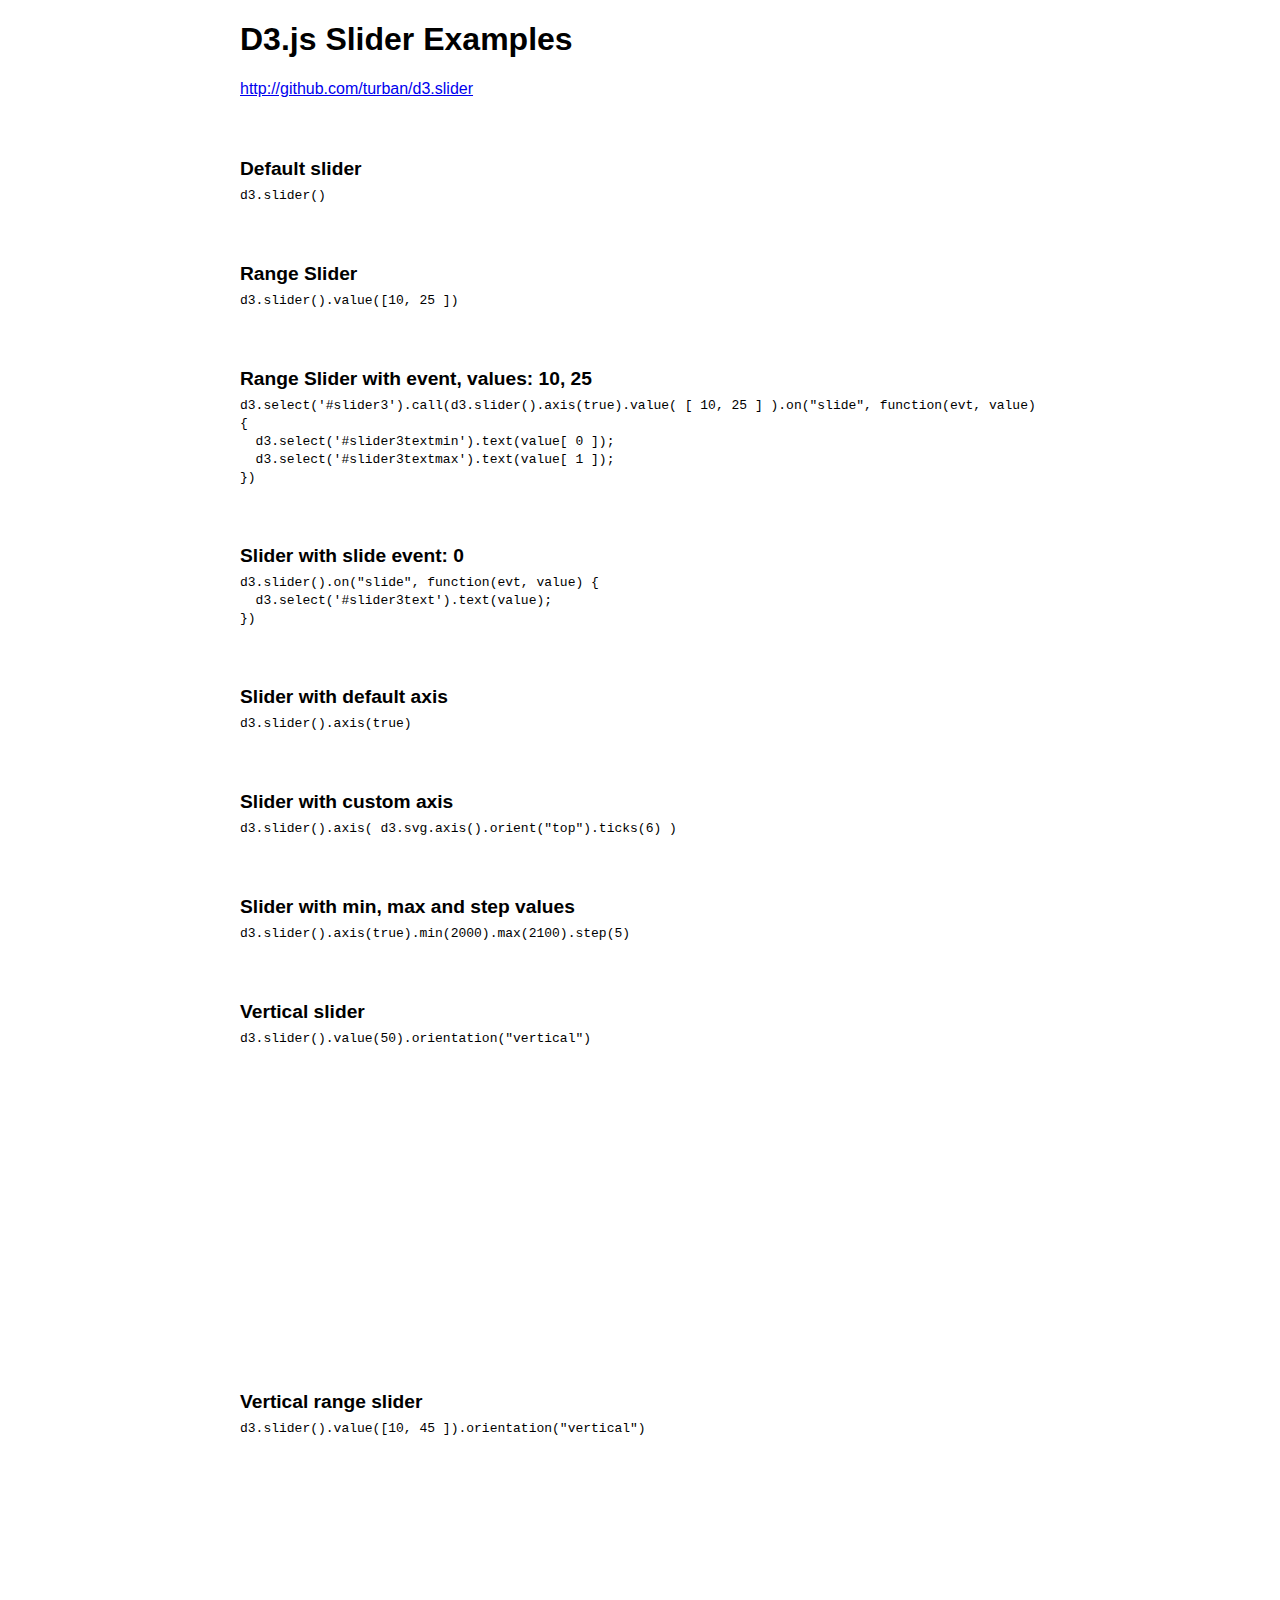
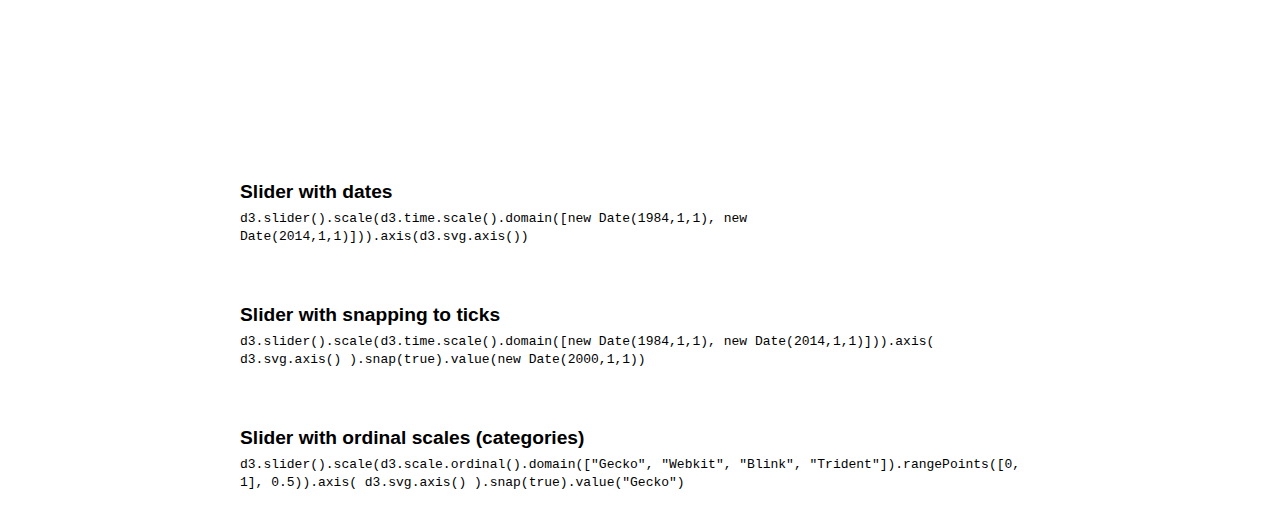
<file: Resources/d3-slider-master/index.html>
<!doctype html>
<html lang="en">
<head>
  <meta charset="utf-8" />
  <title>D3.js Slider Examples</title>
  <link rel="stylesheet" href="d3.slider.css" />  
  <style>

    body {
      font-family: Verdana,Arial,sans-serif;
    }

    h2 {
      font-size: 1.2em;
      margin: 60px 0 5px 0;
    }

    .wrapper {
      width: 800px;
      margin-left: auto;
      margin-right: auto;
    }

    .wrapper > div {
      margin: 35px 0;
    }

    #slider8 {
      height: 250px;
    }

    #slider9 {
      height: 250px;
    }


  </style>
</head>
<body>
  <div class="wrapper">

  	<h1>D3.js Slider Examples</h1>

  	<p><a href="http://github.com/turban/d3.slider">http://github.com/turban/d3.slider</a></p>

    <h2>Default slider</h2>
    <code>d3.slider()</code>
    <div id="slider1"></div>

    <h2>Range Slider</h2>
    <code>d3.slider().value([10, 25 ])</code>
    <div id="slider2"></div>

    <h2>Range Slider with event, values: <span id="slider3textmin">10</span>, <span id="slider3textmax">25</span></h2>
    <code>d3.select('#slider3').call(d3.slider().axis(true).value( [ 10, 25 ] ).on("slide", function(evt, value) {<br>
    &nbsp;&nbsp;d3.select('#slider3textmin').text(value[ 0 ]);<br />
    &nbsp;&nbsp;d3.select('#slider3textmax').text(value[ 1 ]);<br>
    })</code>
    <div id="slider3"></div>

    <h2>Slider with slide event: <span id="slider4text">0</span></h2>
    <code>d3.slider().on("slide", function(evt, value) {<br>
    &nbsp;&nbsp;d3.select('#slider3text').text(value);<br>
    })</code>
    <div id="slider4"></div>

    <h2>Slider with default axis</h2>
    <code>d3.slider().axis(true)</code>
    <div id="slider5"></div>

    <h2>Slider with custom axis</h2>
    <code>d3.slider().axis( d3.svg.axis().orient("top").ticks(6) )</code>
    <div id="slider6"></div>

    <h2>Slider with min, max and step values</h2>
    <code>d3.slider().axis(true).min(2000).max(2100).step(5)</code>
    <div id="slider7"></div>

    <h2>Vertical slider</h2>
    <code>d3.slider().value(50).orientation("vertical")</code>
    <div id="slider8"></div>

    <h2>Vertical range slider</h2>
    <code>d3.slider().value([10, 45 ]).orientation("vertical")</code>
    <div id="slider9"></div>

    <h2>Slider with dates</h2>
    <code>d3.slider().scale(d3.time.scale().domain([new Date(1984,1,1), new Date(2014,1,1)])).axis(d3.svg.axis())</code>
    <div id="slider10"></div>

    <h2>Slider with snapping to ticks</h2>
    <code>d3.slider().scale(d3.time.scale().domain([new Date(1984,1,1), new Date(2014,1,1)])).axis( d3.svg.axis() ).snap(true).value(new Date(2000,1,1))</code>
    <div id="slider11"></div>

    <h2>Slider with ordinal scales (categories)</h2>
    <code>d3.slider().scale(d3.scale.ordinal().domain(["Gecko", "Webkit", "Blink", "Trident"]).rangePoints([0, 1], 0.5)).axis( d3.svg.axis() ).snap(true).value("Gecko")</code>
    <div id="slider12"></div>

  </div>

  <script src="http://d3js.org/d3.v3.min.js"></script>
  <script src="d3.slider.js"></script>
  <script>

    d3.select('#slider1').call(d3.slider());

    d3.select('#slider2').call(d3.slider().value( [ 10, 25 ] ));

    d3.select('#slider3').call(d3.slider().axis(true).value( [ 10, 25 ] ).on("slide", function(evt, value) {
      d3.select('#slider3textmin').text(value[ 0 ]);
      d3.select('#slider3textmax').text(value[ 1 ]);
    }));

    d3.select('#slider4').call(d3.slider().on("slide", function(evt, value) {
      d3.select('#slider4text').text(value);
    }));

    d3.select('#slider5').call(d3.slider().axis(true));

    var axis = d3.svg.axis().orient("top").ticks(4);
    d3.select('#slider6').call(d3.slider().axis(axis));

    d3.select('#slider7').call(d3.slider().axis(true).min(2000).max(2100).step(5));

    d3.select('#slider8').call(d3.slider().value(50).orientation("vertical"));

    d3.select('#slider9').call(d3.slider().value( [10, 30] ).orientation("vertical"));

    d3.select('#slider10').call(d3.slider().scale(d3.time.scale().domain([new Date(1984,1,1), new Date(2014,1,1)])).axis(d3.svg.axis()));

    d3.select('#slider11').call(d3.slider().scale(d3.time.scale().domain([new Date(1984,1,1), new Date(2014,1,1)])).axis(d3.svg.axis()).snap(true).value(new Date(2000,1,1)));

    essai = d3.slider().scale(d3.scale.ordinal().domain(["Gecko", "Webkit", "Blink", "Trident"]).rangePoints([0, 1], 0.5)).axis(d3.svg.axis()).snap(true).value("Gecko");
    d3.select('#slider12').call(essai);

  </script>
 
</body>
</html>
</file>
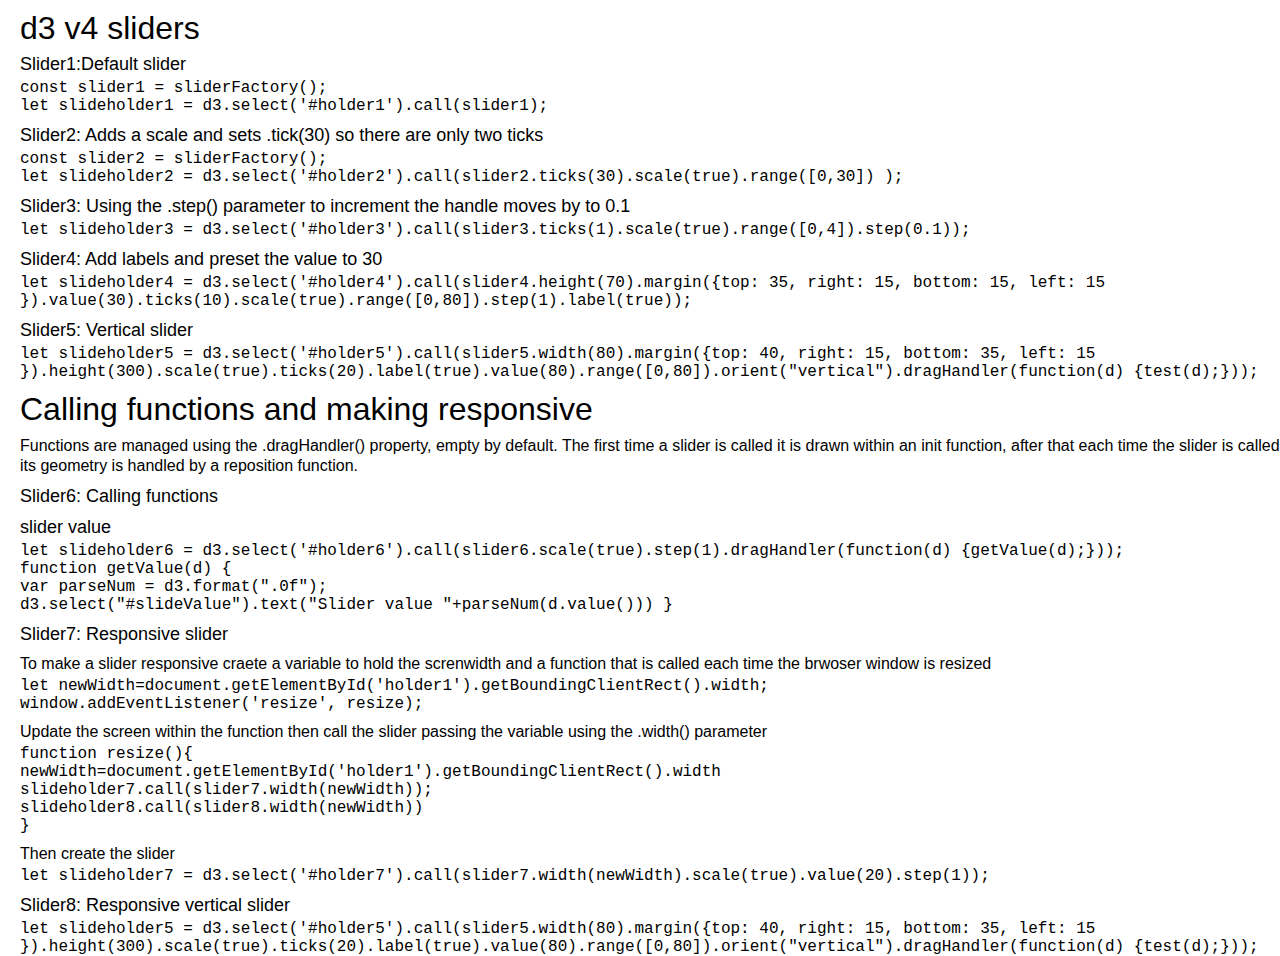
<file: Resources/d3-v4-sliders-master/index.html>
<html>


<head>
    <title>Slider</title>
		<link rel="stylesheet" type="text/css" href="./sliders.css">
		<script src="https://d3js.org/d3.v4.min.js"></script>
		<script src="./slider.js"></script>
</head>

<body>
	<h1>d3 v4 sliders</h1>

	<div id="holder1" class="holder">
		<div class="subhead">Slider1:Default slider</div>
		<div class="code">const slider1 = sliderFactory();</br>
	let slideholder1 = d3.select('#holder1').call(slider1);</div>
	</div>
	<div id="holder2" class="holder">
		<div class="subhead">Slider2: Adds a scale and sets .tick(30) so there are only two ticks</div>
		<div class="code">const slider2 = sliderFactory();</br>
	let slideholder2 = d3.select('#holder2').call(slider2.ticks(30).scale(true).range([0,30])
		);</div>
	</div>
	<div id="holder3" class="holder">
		<div class="subhead">Slider3: Using the .step() parameter to increment the handle moves by to 0.1</div>
		<div class="code">let slideholder3 = d3.select('#holder3').call(slider3.ticks(1).scale(true).range([0,4]).step(0.1));</div>
	</div>
	<div id="holder4" class="holder">
		<div class="subhead">Slider4: Add labels and preset the value to 30</div>
			<div class="code">let slideholder4 = d3.select('#holder4').call(slider4.height(70).margin({top: 35, right: 15, bottom: 15, left: 15  }).value(30).ticks(10).scale(true).range([0,80]).step(1).label(true));
			</div>
	</div>
	<div id="holder5" class="holder">
		<div class="subhead">Slider5: Vertical slider</div>
			<div class="code">let slideholder5 = d3.select('#holder5').call(slider5.width(80).margin({top: 40, right: 15, bottom: 35, left: 15  }).height(300).scale(true).ticks(20).label(true).value(80).range([0,80]).orient("vertical").dragHandler(function(d) {test(d);}));
		</div>
	</div>
	<h1>Calling functions and making responsive</h1>
	<div class="intro">Functions are managed using the .dragHandler() property, empty by default. The first time a slider is called it is drawn within an init function, after that each time the slider is called its geometry is handled by a reposition function.
	</div>
	<div id="holder6" class="holder">
		<div class="subhead">Slider6: Calling functions</div>
		<div id="slideValue" class="subhead">slider value</div>
		<div class="code">let slideholder6 = d3.select('#holder6').call(slider6.scale(true).step(1).dragHandler(function(d) {getValue(d);}));</br>
		function getValue(d) {</br>
		var parseNum = d3.format(".0f");</br>
		d3.select("#slideValue").text("Slider value "+parseNum(d.value()))
		}
		</div>
	</div>
	<div id="holder7" class="holder">
		<div class="subhead">Slider7: Responsive slider</div>
			<div class="infoText">To make a slider responsive craete a variable to hold the screnwidth and a function that is called each time the brwoser window is resized
			</div>
			<div class="code"> let newWidth=document.getElementById('holder1').getBoundingClientRect().width;</br>
			window.addEventListener('resize', resize);</br>
			</div>
			<div class="infoText">Update the screen within the function then call the slider passing the variable using the .width() parameter</div>
			<div class="code">function resize(){</br>
				newWidth=document.getElementById('holder1').getBoundingClientRect().width</br>
				slideholder7.call(slider7.width(newWidth));</br>
				slideholder8.call(slider8.width(newWidth))</br>
		}

			</div>
			<div class="infoText">Then create the slider</div>
			<div class="code">let slideholder7 = d3.select('#holder7').call(slider7.width(newWidth).scale(true).value(20).step(1));
		</div>
	</div>
	<div id="holder8" class="holder">
		<div class="subhead">Slider8: Responsive vertical slider</div>
			<div class="code">let slideholder5 = d3.select('#holder5').call(slider5.width(80).margin({top: 40, right: 15, bottom: 35, left: 15  }).height(300).scale(true).ticks(20).label(true).value(80).range([0,80]).orient("vertical").dragHandler(function(d) {test(d);}));
		</div>
	</div>

</body>

<script>



let newWidth=document.getElementById('holder1').getBoundingClientRect().width
window.addEventListener('resize', resize);

function resize(){
	newWidth=document.getElementById('holder1').getBoundingClientRect().width
	slideholder7.call(slider7.width(newWidth));
	slideholder8.call(slider8.width(newWidth));
}

const slider1 = sliderFactory()
const slider2 = sliderFactory()
const slider3 = sliderFactory()
const slider4 = sliderFactory()
const slider5 = sliderFactory()
const slider6 = sliderFactory()
const slider7 = sliderFactory()
const slider8 = sliderFactory()

		
let slideholder1 = d3.select('#holder1').call(slider1);

let slideholder2 = d3.select('#holder2').call(slider2
	.ticks(30)
	.scale(true)
	.range([0,30])
	);

let slideholder3 = d3.select('#holder3').call(slider3
	.ticks(1)
	.scale(true)
	.range([0,4])
	.step(0.1)
	);

let slideholder4 = d3.select('#holder4').call(slider4
	.height(70)
	.margin({top: 35, right: 15, bottom: 15, left: 15  })
	.value(2)
	.ticks(1)
	.scale(true)
	.range([0,4])
	.step(0.1)
	.label(true)
	);

let slideholder5 = d3.select('#holder5').call(slider5
	.width(80)
	.margin({top: 40, right: 15, bottom: 15, left: 15  })
	.height(300)
	.scale(true)
	.ticks(20)
	.label(true)
	.value(10)
	.range([0,80])
	.orient("vertical")
	);

let slideholder6 = d3.select('#holder6').call(slider6
	.scale(true)
	.step(1)
	.dragHandler(function(d) {getValue(d);})
	);

let slideholder7 = d3.select('#holder7').call(slider7
	.width(newWidth)
	.scale(true)
	.value(20)
	.step(1)
	);

let slideholder8 = d3.select('#holder8').call(slider8
	.width(newWidth)
	.margin({top: 40, right: 15, bottom: 15, left: 15  })
	.height(300)
	.scale(true)
	.ticks(20)
	.label(true)
	.value(50)
	.range([0,100])
	.orient("vertical")
	);

function getValue(d) {
	var parseNum = d3.format(".0f");
	console.log (d.value)
	d3.select("#slideValue").text("Slider value "+parseNum(d.value()))
}

 	

</script>

</html>
</file>
<file: Resources/d3-slider-master/d3.slider.css>
.d3-slider {
    position: relative;
    font-family: Verdana,Arial,sans-serif;
    font-size: 1.1em;
    border: 1px solid #aaaaaa;
    z-index: 2;
}

.d3-slider-horizontal {
    height: .8em;
}  

.d3-slider-range {
  background:#2980b9;
  left:0px;
  right:0px;
  height: 0.8em;
  position: absolute;
}

.d3-slider-range-vertical {
  background:#2980b9;
  left:0px;
  right:0px;
  position: absolute;
  top:0;
}

.d3-slider-vertical {
    width: .8em;
    height: 100px;
}      

.d3-slider-handle {
    position: absolute;
    width: 1.2em;
    height: 1.2em;
    border: 1px solid #d3d3d3;
    border-radius: 4px;
    background: #eee;
    background: linear-gradient(to bottom, #eee 0%, #ddd 100%);
    z-index: 3;
}

.d3-slider-handle:hover {
    border: 1px solid #999999;
}

.d3-slider-horizontal .d3-slider-handle {
    top: -.3em;
    margin-left: -.6em;
}

.d3-slider-axis {
    position: relative;
    z-index: 1;    
}

.d3-slider-axis-bottom {
    top: .8em;
}

.d3-slider-axis-right {
    left: .8em;
}

.d3-slider-axis path {
    stroke-width: 0;
    fill: none;
}

.d3-slider-axis line {
    fill: none;
    stroke: #aaa;
    shape-rendering: crispEdges;
}

.d3-slider-axis text {
    font-size: 11px;
}

.d3-slider-vertical .d3-slider-handle {
    left: -.25em;
    margin-left: 0;
    margin-bottom: -.6em;      
}
</file>
<file: Resources/d3-v4-sliders-master/sliders.css>
body {
  font-family: MetricWeb, sans-serif;
  -webkit-font-smoothing: antialiased;
  margin: 0 auto;
  }

h1 {
  margin-left: 20px;
  display: inline-block;
  content:"";
  font-size: 32px;
  font-weight: 200;
  height: 13px;
  margin-top: 10px;
}

p {
  margin-top: 10px;
  margin-top: 0px;
}

.sliderAxis text{
  font-size: 16px;
  fill: #b8b1a9;
  font-weight: 400;
}
.sliderAxis line{
  fill: none;
  stroke: #b8b1a9;
  stroke-width: 1px;
}
.sliderAxis .domain{
  fill: none;
  stroke: none;
}

.track,
.track-inset,
.track-overlay {
  /*stroke-linecap: round;*/
}

.track {
  stroke: #b8b1a9;
  stroke-width: 4px;
  cursor: pointer;
}

/*.track-inset {
  stroke: #ddd;
  stroke-width: 50px;
}*/

.track-overlay {
  stroke: #A5526A;
  stroke-width: 4px;
}

.handle {
  fill: #ffffff;
  stroke: #A5526A;
  stroke-width: 4px;
  cursor: pointer;
}

.label {
  fill: #b8b1a9;
  stroke: none;
}
.labelText {
  fill: #ffffff;
  stroke: none;
  font-size: 16px;
  font-weight: 400;
  text-anchor: middle;
}

.intro {
  margin-left: 20px;
  margin-top: 10px;
  font-family: MetricWeb, sans-serif;
  font-size: 16px;
  line-height: 20px;
  font-weight: 200;
}

.holder {
  margin-left: 20px;
  font-family: MetricWeb, sans-serif;
}

.subhead {
  margin-top: 10px;
  font-family: MetricWeb, sans-serif;
  font-size: 18px;
  font-weight: 400;
}

.infoText {
  font-family: MetricWeb, sans-serif;
  margin-top: 10px;
  font-size: 16px;
  line-height: 18px;
  font-weight: 200;
}
.code {
  margin-top: 4px;
  font-family: "Courier";
  font-size: 16px;
  font-weight: 400;
}
</file>
